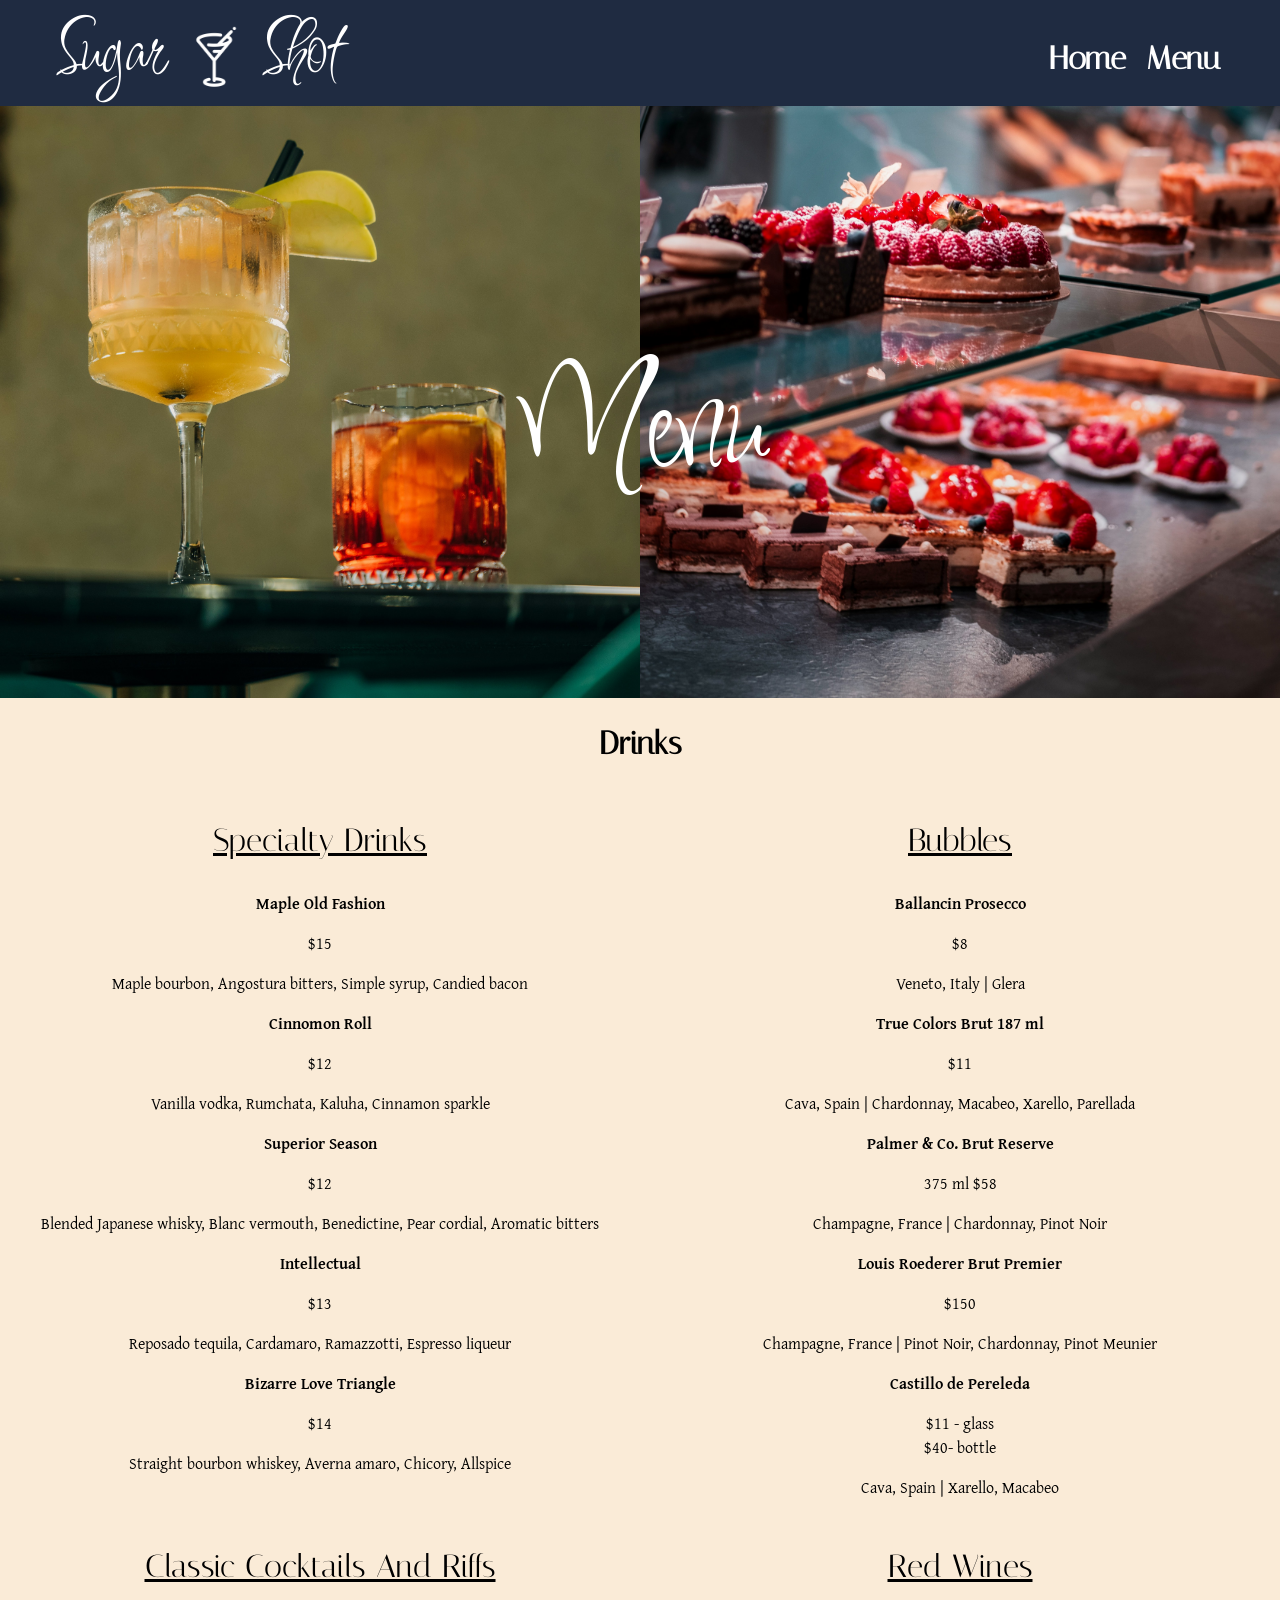
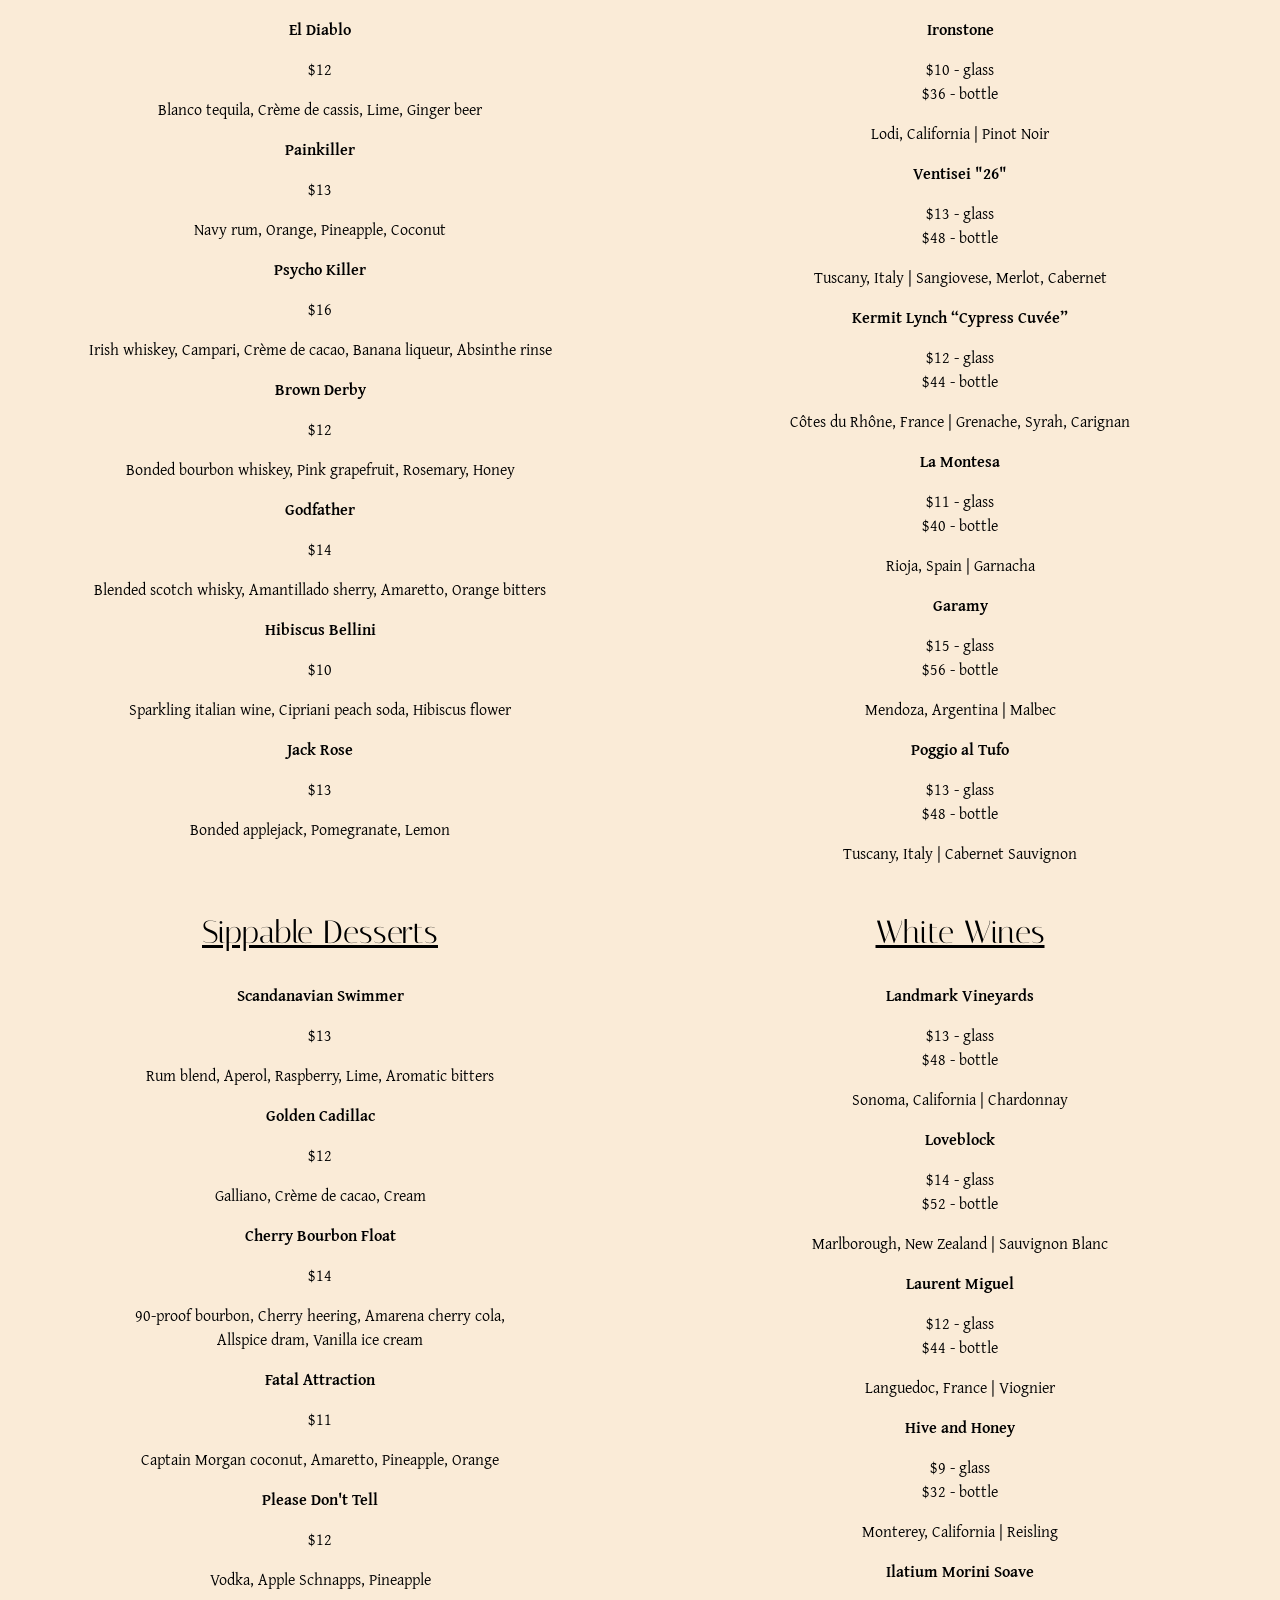
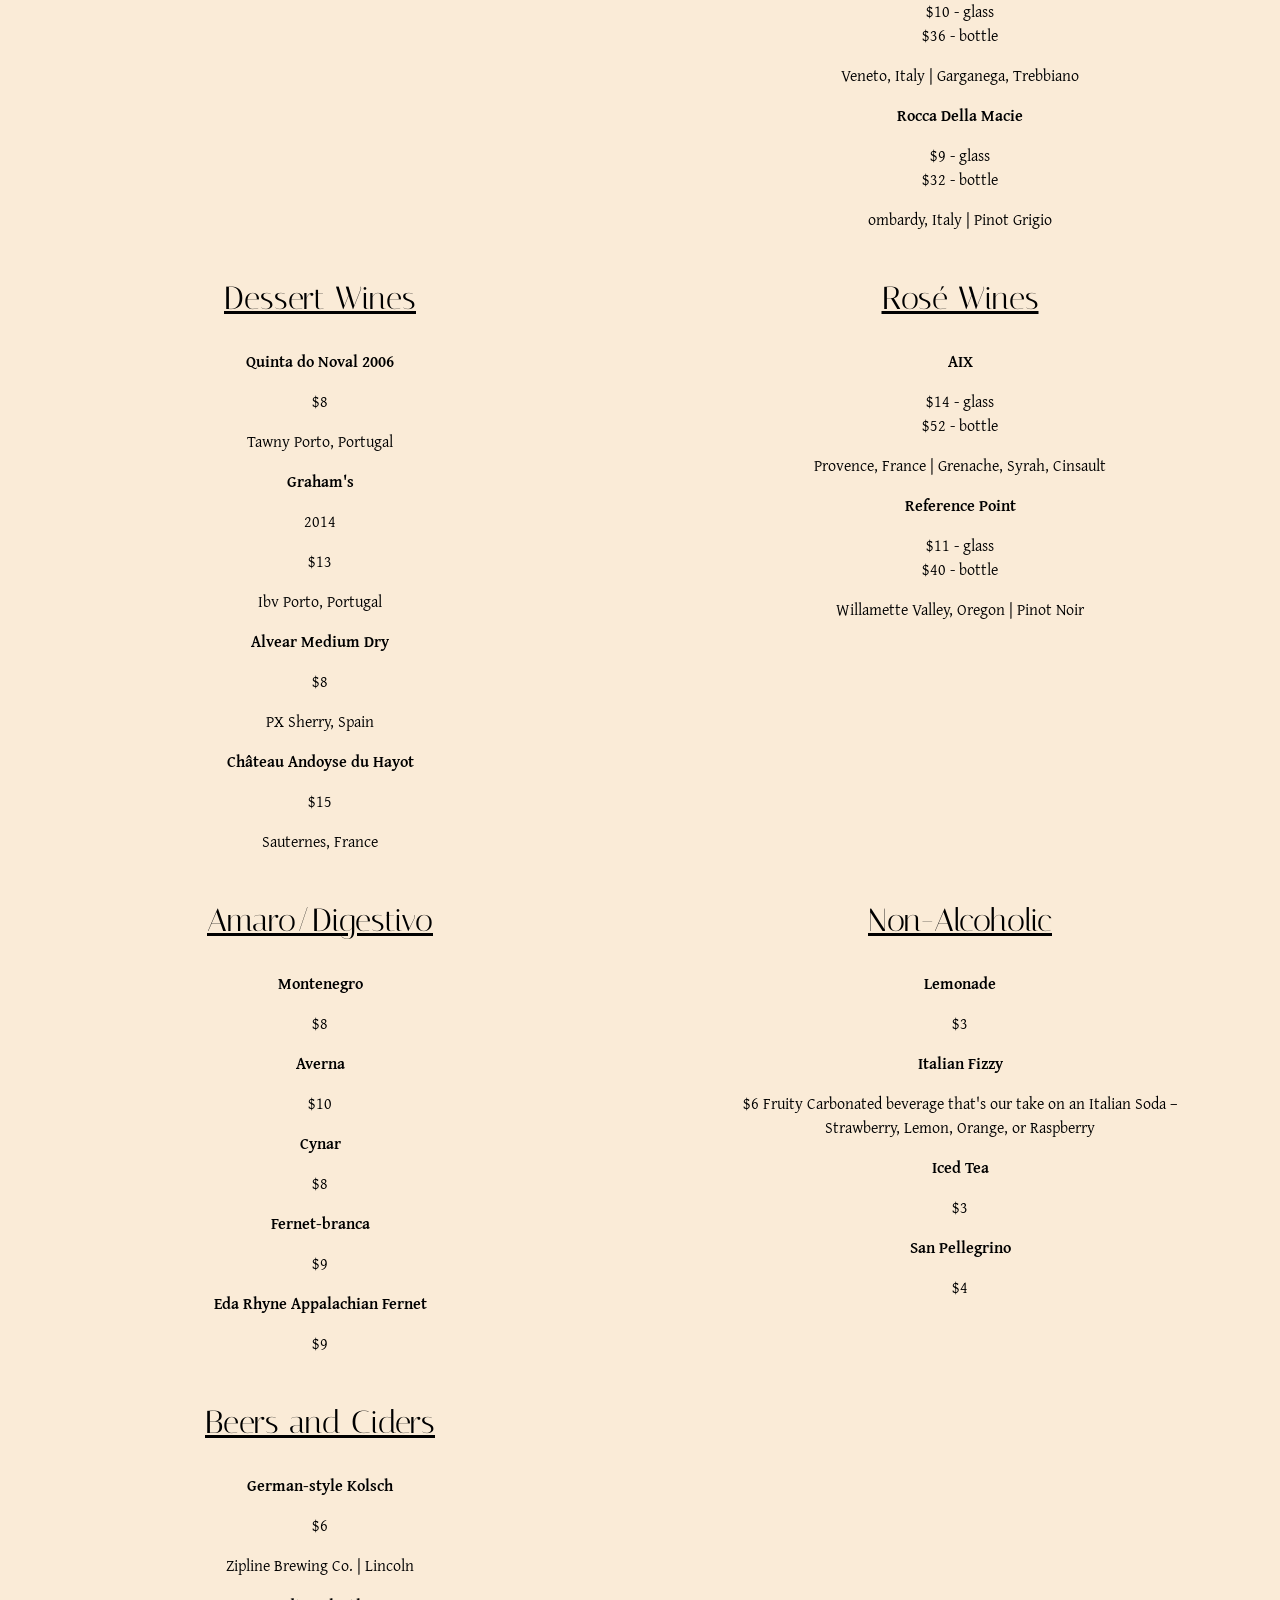
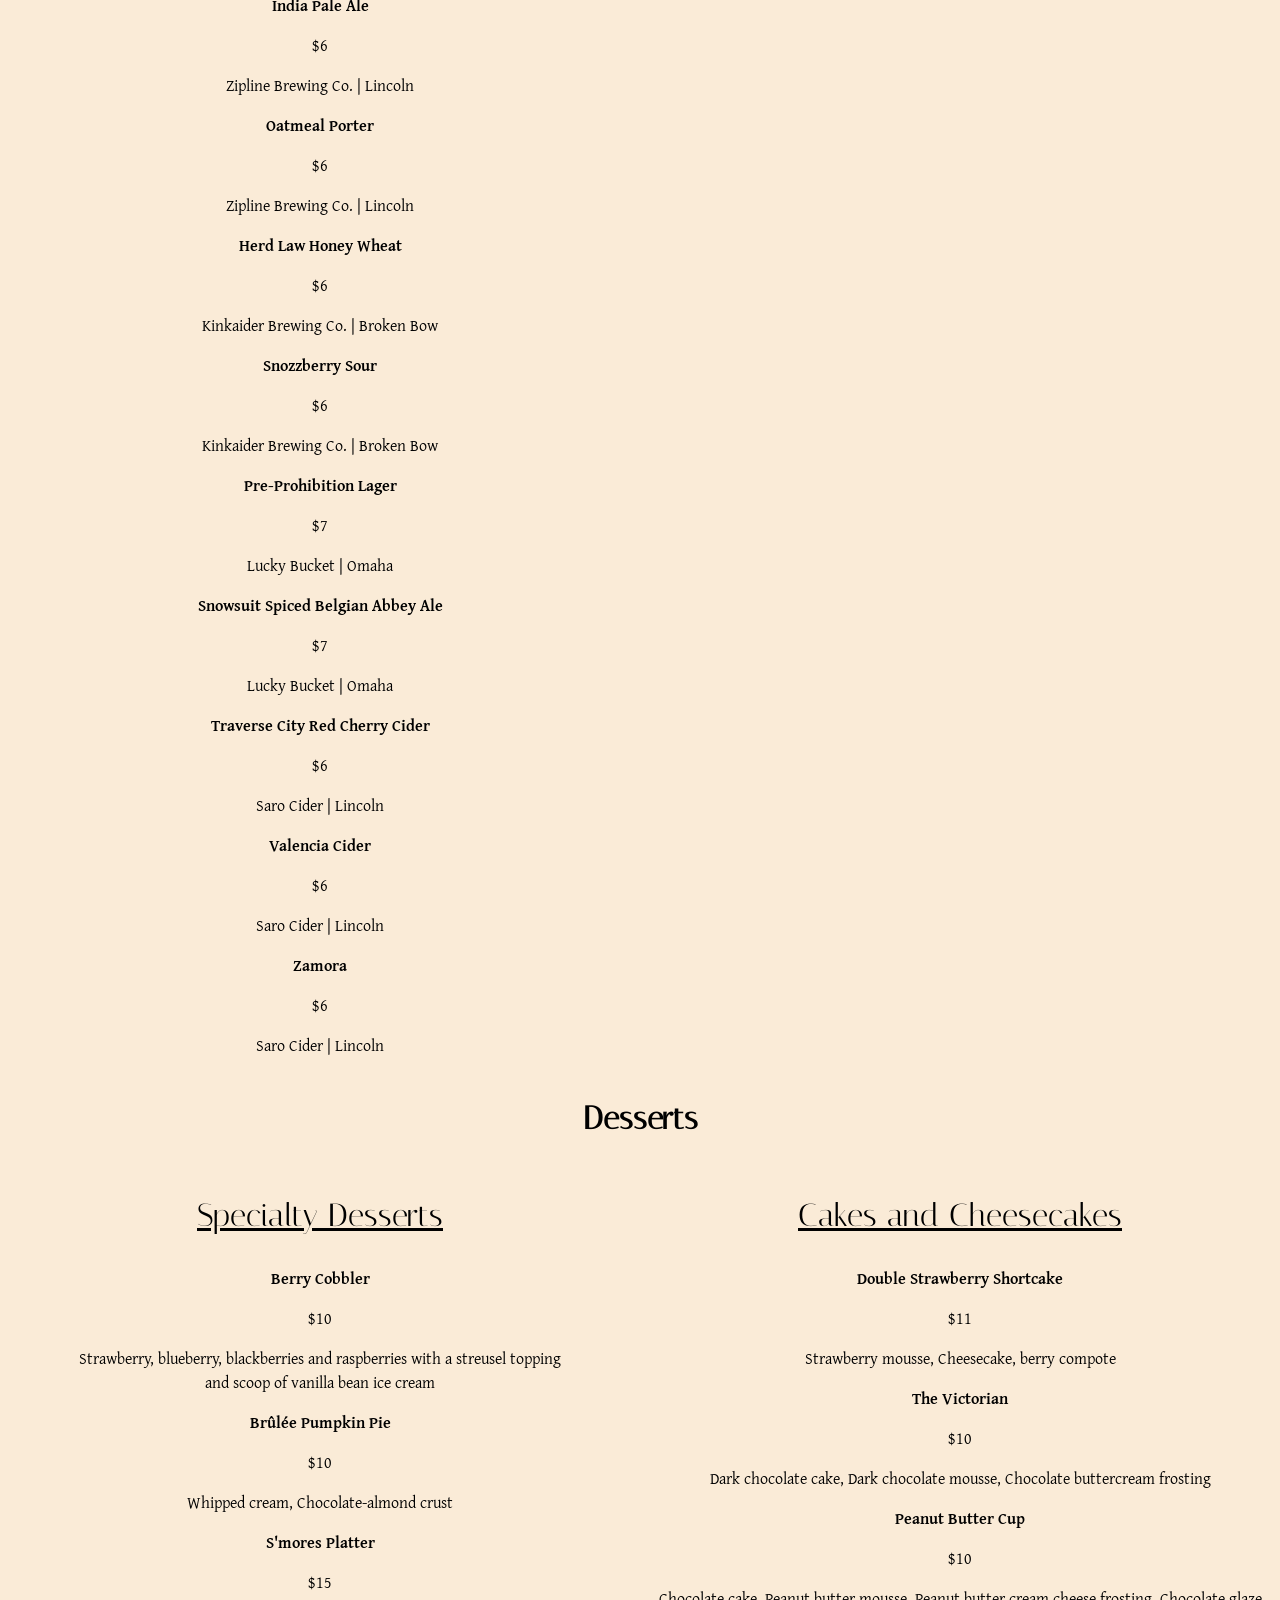
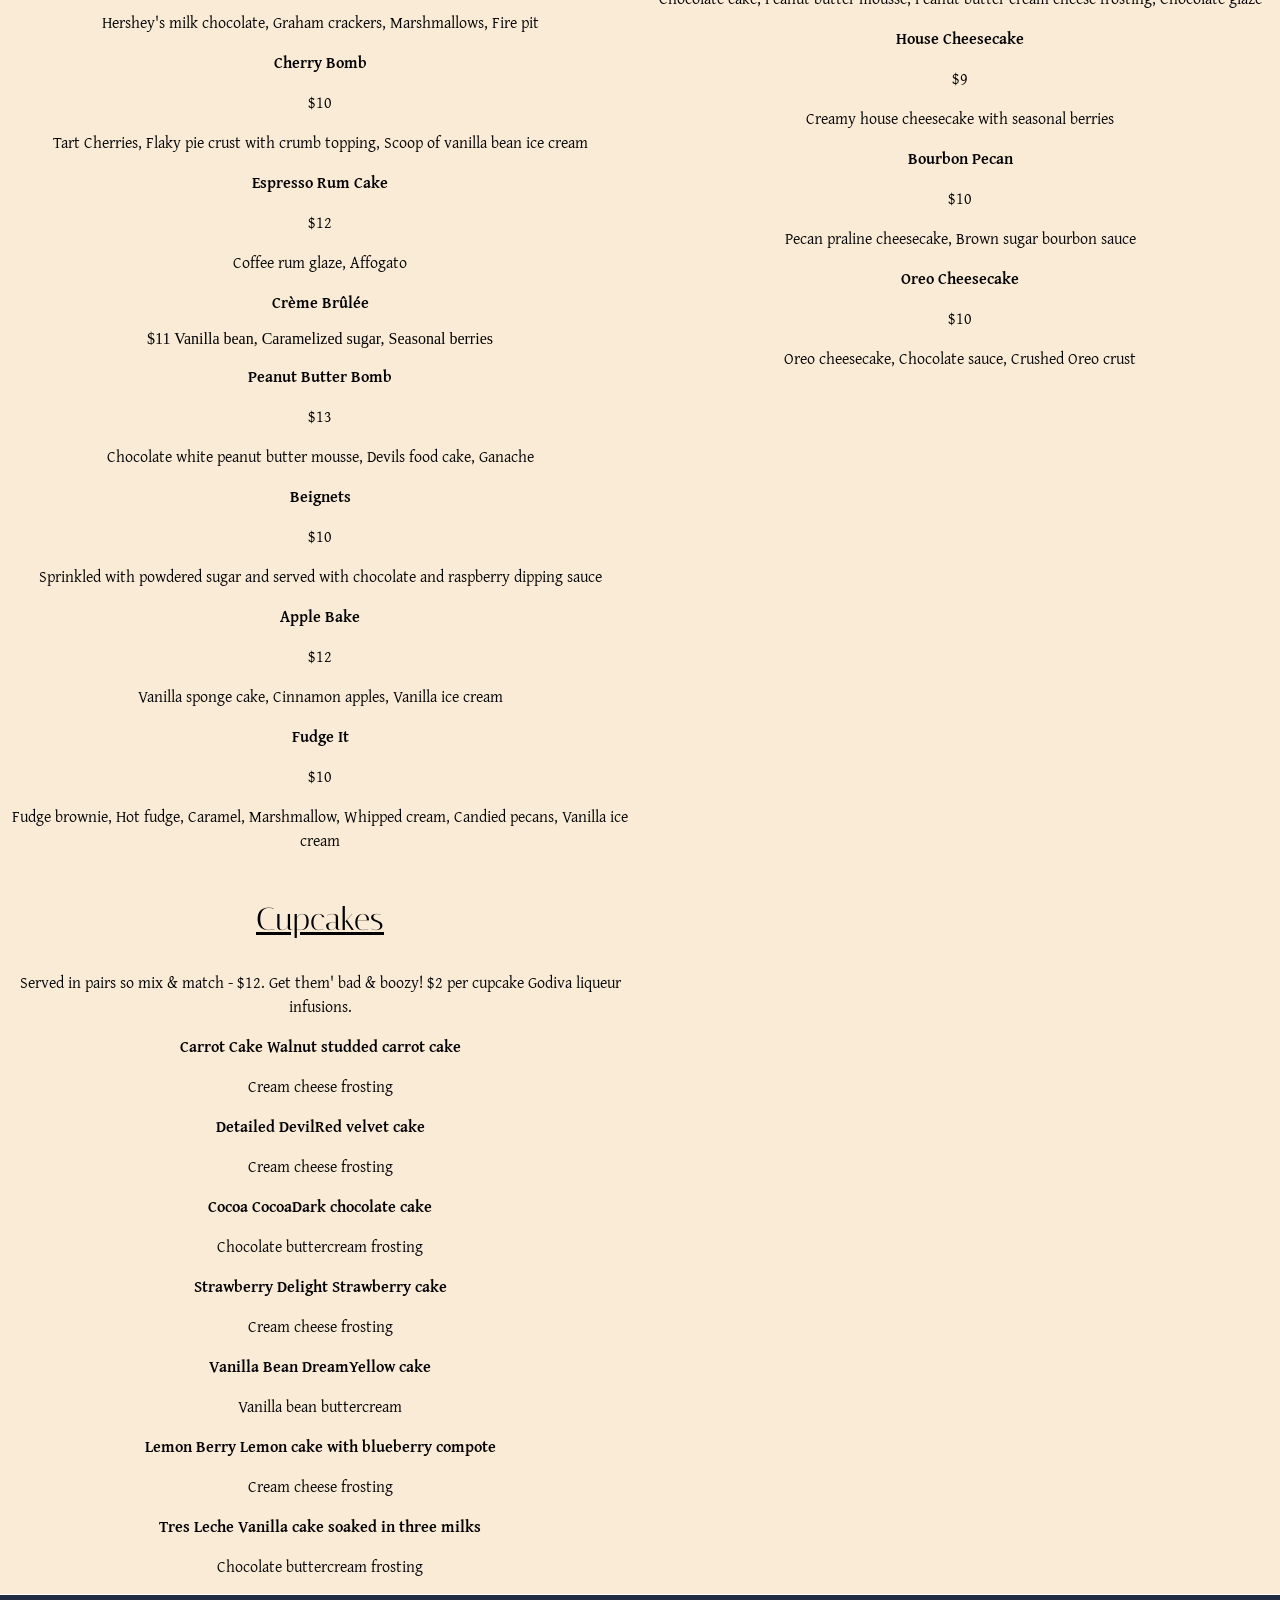
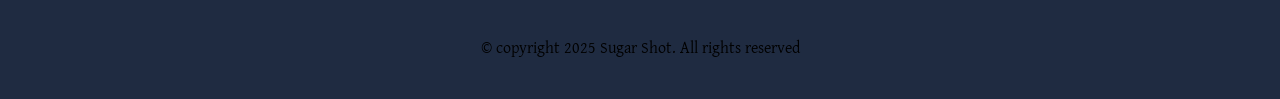
<file: menu.html>
<!DOCTYPE html>
<html lang="en">
    <head> 
        <meta charset="UTF-8">
        <title>Menu</title>
        <link rel="stylesheet" type="text/css" href="styles2.css">
        <link rel="preconnect" href="https://fonts.gstatic.com" crossorigin>
<link href="https://fonts.googleapis.com/css2?family=Inspiration&family=Oswald:wght@200..700&display=swap" rel="stylesheet">
<link rel="preconnect" href="https://fonts.googleapis.com">
<link rel="preconnect" href="https://fonts.gstatic.com" crossorigin>
<link href="https://fonts.googleapis.com/css2?family=Gentium+Plus:ital,wght@0,400;0,700;1,400;1,700&family=Inspiration&family=Oswald:wght@200..700&display=swap" rel="stylesheet">
<link rel="preconnect" href="https://fonts.googleapis.com">
<link rel="preconnect" href="https://fonts.gstatic.com" crossorigin>
<link href="https://fonts.googleapis.com/css2?family=Gentium+Plus:ital,wght@0,400;0,700;1,400;1,700&family=Inspiration&family=Italiana&family=Oswald:wght@200..700&display=swap" rel="stylesheet">
    </head>
    <body> 
        <header>
            <nav>
             <ul>
                <li><a href="index2.html">Home</a></li>
                <li><a href="menu.html">Menu</a></li>
             </ul>
            </nav>
              
          <h1>Sugar<img src="round-icons-qgRFUMiYqS8-unsplash.png" alt="sugar shot martini glass logo white">Shot</h1>
        </header>
        <div class="hero-image2">
          <img src="francesco-liotti-HDdIif4xdBg-unsplash.jpg" alt="2 classic sugar shot cocktails on a bar counter, one is a tall yellow drink and the other is red/brown drink in a wiskey glass, both with a lemon garnish">
          <img src="ulysse-pointcheval-1WmlAiYgnoI-unsplash.jpg" alt="sugar shot chocolate cakes and desserts with berries decorating the top on display">
         </div>
        <main>
             <h1>Menu</h1>
            <div class="container2">
            <h2>Drinks</h2>
            <div class="drinks">
                <div class="specialty">
                <h3>Specialty Drinks</h3>
                    <p><b>Maple Old Fashion</b></p><p>$15</p><p> Maple bourbon, Angostura bitters, Simple syrup, Candied bacon</p>
                    <p><b>Cinnomon Roll</b></p><p>$12</p><p>Vanilla vodka, Rumchata, Kaluha, Cinnamon sparkle </p>
                    <p><b>Superior Season</b></p><p>$12</p><p>Blended Japanese whisky, Blanc vermouth, Benedictine, Pear cordial, Aromatic bitters </p>
                    <p><b>Intellectual</b></p><p>$13</p><p>Reposado tequila, Cardamaro, Ramazzotti, Espresso liqueur</p>
                    <p><b>Bizarre Love Triangle</b></p><p>$14</p><p>Straight bourbon whiskey, Averna amaro, Chicory, Allspice</p>
                </div>
              <div class="bubbles">
                <h3>Bubbles</h3>

                <p><b>Ballancin Prosecco </b></p><p>$8</p><p>Veneto, Italy | Glera</p> 
                <p><b>True Colors Brut 187 ml </b></p><p>$11</p><p>Cava, Spain | Chardonnay, Macabeo, Xarello, Parellada</p>
                <p><b>Palmer & Co. Brut Reserve</b></p><p> 375 ml $58 </p><p>Champagne, France | Chardonnay, Pinot Noir</p>
               <p><b> Louis Roederer Brut Premier</b></p><p> $150</p><p>Champagne, France | Pinot Noir, Chardonnay, Pinot Meunier</p>
                <p><b>Castillo de Pereleda</b></p><p>$11 - glass<br> $40- bottle</p><p> Cava, Spain | Xarello, Macabeo</p>

                </div>
                </div>
                <div class="container3">
                <div class="drinks2">
                <div class ="cocktails">
                <h3>Classic Cocktails And Riffs</h3>

                <p><b>El Diablo </b></p><p>$12</p> <p>Blanco tequila, Crème de cassis, Lime, Ginger beer</p>
                <p><b> Painkiller</b></p><p> $13</p><p> Navy rum, Orange, Pineapple, Coconut</p>
                <p><b>Psycho Killer</b></p><p>$16</p><p> Irish whiskey, Campari, Crème de cacao, Banana liqueur, Absinthe rinse</p>
                <p><b>Brown Derby</b></p><p>$12</p><p> Bonded bourbon whiskey, Pink grapefruit, Rosemary, Honey</p>
                <p><b>Godfather</b></p><p>$14</p><p> Blended scotch whisky, Amantillado sherry, Amaretto, Orange bitters</p>
                <p><b>Hibiscus Bellini</b></p><p>$10</p><p> Sparkling italian wine, Cipriani peach soda, Hibiscus flower</p>
                <p><b>Jack Rose</b></p> <p>$13 </p><p>Bonded applejack, Pomegranate, Lemon</p>
    
                </div>
                <div class="Redwines">
                <h3>Red Wines</h3>
     
                 <p><b>Ironstone</b></p> <p>$10 - glass<br> $36 - bottle </p><p>Lodi, California | Pinot Noir</p>
                 <p><b>Ventisei "26"</b></p><p>$13 - glass<br> $48 - bottle </p><p>Tuscany, Italy | Sangiovese, Merlot, Cabernet</p>
                 <p><b>Kermit Lynch “Cypress Cuvée”</b></p><p>$12 - glass <br>$44 - bottle</p><p> Côtes du Rhône, France | Grenache, Syrah, Carignan</p>
                 <p><b> La Montesa</b></p><p>$11 - glass<br> $40 - bottle</p><p> Rioja, Spain | Garnacha</p>
                 <p><b> Garamy</b></p><p>$15 - glass<br> $56 - bottle</p><p> Mendoza, Argentina | Malbec</p>
                 <p><b>Poggio al Tufo</b></p><p>$13 - glass<br> $48 - bottle</p><p>Tuscany, Italy | Cabernet Sauvignon</p>

                </div>
                </div>
                </div>
                <div class="container4">
                <div class="drinks3">
                <div class="sippabledessert">
                <h3>Sippable Desserts</h3>
 
                <p><b>Scandanavian Swimmer</b></p><p>$13</p><p> Rum blend, Aperol, Raspberry, Lime, Aromatic bitters</p>
                <p><b>Golden Cadillac</b></p><p>$12</p><p>Galliano, Crème de cacao, Cream</p>
                <p><b>Cherry Bourbon Float</b></p><p>$14</p><p>90-proof bourbon, Cherry heering, Amarena cherry cola,<br> Allspice dram, Vanilla ice cream</p>
                <p><b>Fatal Attraction</b></p><p>$11</p><p>Captain Morgan coconut, Amaretto, Pineapple, Orange</p>
                <p><b>Please Don't Tell</b></p><p>$12</p><p> Vodka, Apple Schnapps, Pineapple</p>

                </div>
                <div class="whitewine">
                <h3>White Wines</h3>

                 <p><b>Landmark Vineyards</b></p><p>$13 - glass<br> $48 - bottle</p><p>Sonoma, California | Chardonnay</p>
                 <p><b>Loveblock</b></p><p>$14 - glass<br> $52 - bottle</p><p>Marlborough, New Zealand | Sauvignon Blanc</p>
                 <p><b>Laurent Miguel</b></p><p>$12 - glass <br>$44 - bottle</p><p>Languedoc, France | Viognier</p>
                 <p><b>Hive and Honey </b></p><p>$9 - glass <br>$32 - bottle</p><p>Monterey, California | Reisling</p>
                 <p><b>Ilatium Morini Soave</b></p><p>$10 - glass<br> $36 - bottle</p><p>Veneto, Italy | Garganega, Trebbiano</p>
                 <p><b>Rocca Della Macie</b></p><p>$9 - glass<br> $32 - bottle</p><p>ombardy, Italy | Pinot Grigio</p>

                </div>
                </div>
                </div>
                <div class="container5">
                <div class="drinks4">
                    <div class="Dessertwine">
                    <h3>Dessert Wines</h3>
        
                   <p><b>Quinta do Noval 2006</b></p><p>$8</p><p>Tawny Porto, Portugal</p>
                   <p><b>Graham's </b></p><p>2014</p> <p>$13</p><p>Ibv Porto, Portugal</p>
                   <p><b>Alvear Medium Dry</b></p><p> $8</p><p>PX Sherry, Spain</p>
                   <p><b>Château Andoyse du Hayot</b></p><p>$15</p><p>Sauternes, France</p>
         
                    </div>
                    <div class="rose">
                    <h3>Rosé Wines</h3>
           
                    <p><b>AIX</b></p><p>$14 - glass<br> $52 - bottle</p><p>Provence, France | Grenache, Syrah, Cinsault</p>  
                    <p><b>Reference Point</b></p><p>$11 - glass <br>$40 - bottle</p><p>Willamette Valley, Oregon | Pinot Noir</p>
            
                    </div>
                    </div>
                    </div>
                <div class="container6">
                <div class="drinks5">
                <div class="AmaroDigestivo">
                <h3>Amaro/Digestivo</h3>

                    <p><b>Montenegro</b></p><p>$8</p>
                    <p><b>Averna</b></p><p> $10</p>
                    <p><b>Cynar</b></p><p>$8</p>
                    <p><b>Fernet-branca</b></p><p>$9<p>
                    <p><b>Eda Rhyne Appalachian Fernet</b></p><p>$9</p>
      
                </div>
                <div class="Nonalcoholic">
                <h3>Non-Alcoholic</h3>
      
                  <p><b>Lemonade</b></p><p>$3</p>
                  <p><b>Italian Fizzy</b></p><p>$6 Fruity Carbonated beverage that's our take on an Italian Soda –<br> Strawberry, Lemon, Orange, or Raspberry</p>
                  <p><b>Iced Tea</b></p><p>$3</p>
                  <p><b>San Pellegrino</b></p><p>$4</p>

                   </div>
                   </div> 
                   </div>
        <div class="container7">
            <div class="drinks6">
              <div class="beers">
                <h3>Beers and Ciders</h3>
   
                   <p><b>German-style Kolsch</b></p><p> $6 </p> <p>Zipline Brewing Co. | Lincoln</p>
                   <p><b>India Pale Ale</b></p><p> $6</p> <p>Zipline Brewing Co. | Lincoln</p> 
                   <p><b>Oatmeal Porter</b></p><p> $6</p><p> Zipline Brewing Co. | Lincoln </p>
                   <p><b>Herd Law Honey Wheat</b></p> <p>$6 </p><p>Kinkaider Brewing Co. | Broken Bow</p>
                   <p><b>Snozzberry Sour</b></p><p> $6</p><p> Kinkaider Brewing Co. | Broken Bow</p>
                   <P><b>Pre-Prohibition Lager</b></P> <p>$7</p><p> Lucky Bucket | Omaha</p>
                   <p><b>Snowsuit Spiced Belgian Abbey Ale</b></p> <p>$7</p><p>Lucky Bucket | Omaha</p>
                   <p><b>Traverse City Red Cherry Cider</b></p> <p>$6</p><p> Saro Cider | Lincoln</p> 
                   <p><b>Valencia Cider </b></p> <p>$6</p><p> Saro Cider | Lincoln </p>
                   <p><b>Zamora</b></p><p>$6</p><p>Saro Cider | Lincoln</p>
    
                </div>
            </div>
            </div>
            </div>
            <div class="container8">
                <h2>Desserts</h2>
            <div class="desserts">
                 <div class="specialtydesserts">
                <h3>Specialty Desserts</h3>
        
                   <p><b> Berry Cobbler</b></p> <p>$10</p><p>Strawberry, blueberry, blackberries and raspberries with a streusel topping <br>and scoop of vanilla bean ice cream</p>
                   <p><b>Brûlée Pumpkin Pie</b></p><p>$10 </p><p>Whipped cream, Chocolate-almond crust</p>
                   <p><b>S'mores Platter</b></p><p>$15</p><p>Hershey's milk chocolate, Graham crackers, Marshmallows, Fire pit</p>
                   <p><b>Cherry Bomb</b></p><p>$10</p><p> Tart Cherries, Flaky pie crust with crumb topping, Scoop of vanilla bean ice cream</p>
                   <p><b> Espresso Rum Cake</b></p><p>$12</p><p>Coffee rum glaze, Affogato</p>
                   <p><b>Crème Brûlée </b></p>$11 Vanilla bean, Caramelized sugar, Seasonal berries
                   <p><b>Peanut Butter Bomb</b></p><p>$13</p><p> Chocolate white peanut butter mousse, Devils food cake, Ganache</p>
                   <p><b>Beignets</b></p><p>$10</p><p>Sprinkled with powdered sugar and served with chocolate and raspberry dipping sauce</p>
                   <p><b>Apple Bake</b></p><p>$12</p><p>Vanilla sponge cake, Cinnamon apples, Vanilla ice cream</p>
                   <p><b>Fudge It</b></p><p>$10</p><p> Fudge brownie, Hot fudge, Caramel, Marshmallow, Whipped cream, Candied pecans, Vanilla ice cream</p>
             
                 </div>
                <div class="Cakes">
                    <h3>Cakes and Cheesecakes</h3>
                   
                      <p><b> Double Strawberry Shortcake</b></p><p>$11</p><p>Strawberry mousse, Cheesecake, berry compote</p>
                      <p><b>The Victorian </b></p><p>$10</p><p>Dark chocolate cake, Dark chocolate mousse, Chocolate buttercream frosting</p>
                      <p><b>Peanut Butter Cup</b></p><p>$10</p><p> Chocolate cake, Peanut butter mousse, Peanut butter cream cheese frosting, Chocolate glaze</p>
                      <p><b>House Cheesecake </b></p><p>$9</p><p>Creamy house cheesecake with seasonal berries</p>
                      <p><b>Bourbon Pecan </b></p><p>$10</p><p>Pecan praline cheesecake, Brown sugar bourbon sauce</p>
                      <p><b>Oreo Cheesecake </b></p><p>$10</p><p> Oreo cheesecake, Chocolate sauce, Crushed Oreo crust</p>
                
                    </div>
                    </div>
                    </div>
                <div class="container9">
                <div class="desserts2">
                <div class="Cupcakes">
                <h3>Cupcakes</h3>
                <p>Served in pairs so mix & match - $12. Get them' bad & boozy! $2 per cupcake Godiva liqueur infusions.</p>
             
                  <p><b> Carrot Cake Walnut studded carrot cake</b></p><p>Cream cheese frosting</p>
                  <p><b>Detailed DevilRed velvet cake</b></p><p>Cream cheese frosting</p>
                  <p><b>Cocoa CocoaDark chocolate cake</b></p><p>Chocolate buttercream frosting</p>
                  <p><b>Strawberry Delight Strawberry cake</b></p><p>Cream cheese frosting</p>
                  <p><b>Vanilla Bean DreamYellow cake</b></p><p>Vanilla bean buttercream</p>
                  <p><b>Lemon Berry Lemon cake with blueberry compote</b></p><p>Cream cheese frosting</p>
                  <p><b>Tres Leche Vanilla cake soaked in three milks</b></p><p>Chocolate buttercream frosting</p>
            
                </div>
                </div>
                </div>
        </main>
         <footer> 
            <p>&copy; copyright 2025 Sugar Shot. All rights reserved</p>
        </footer>
    </body>
        </html>
</file>
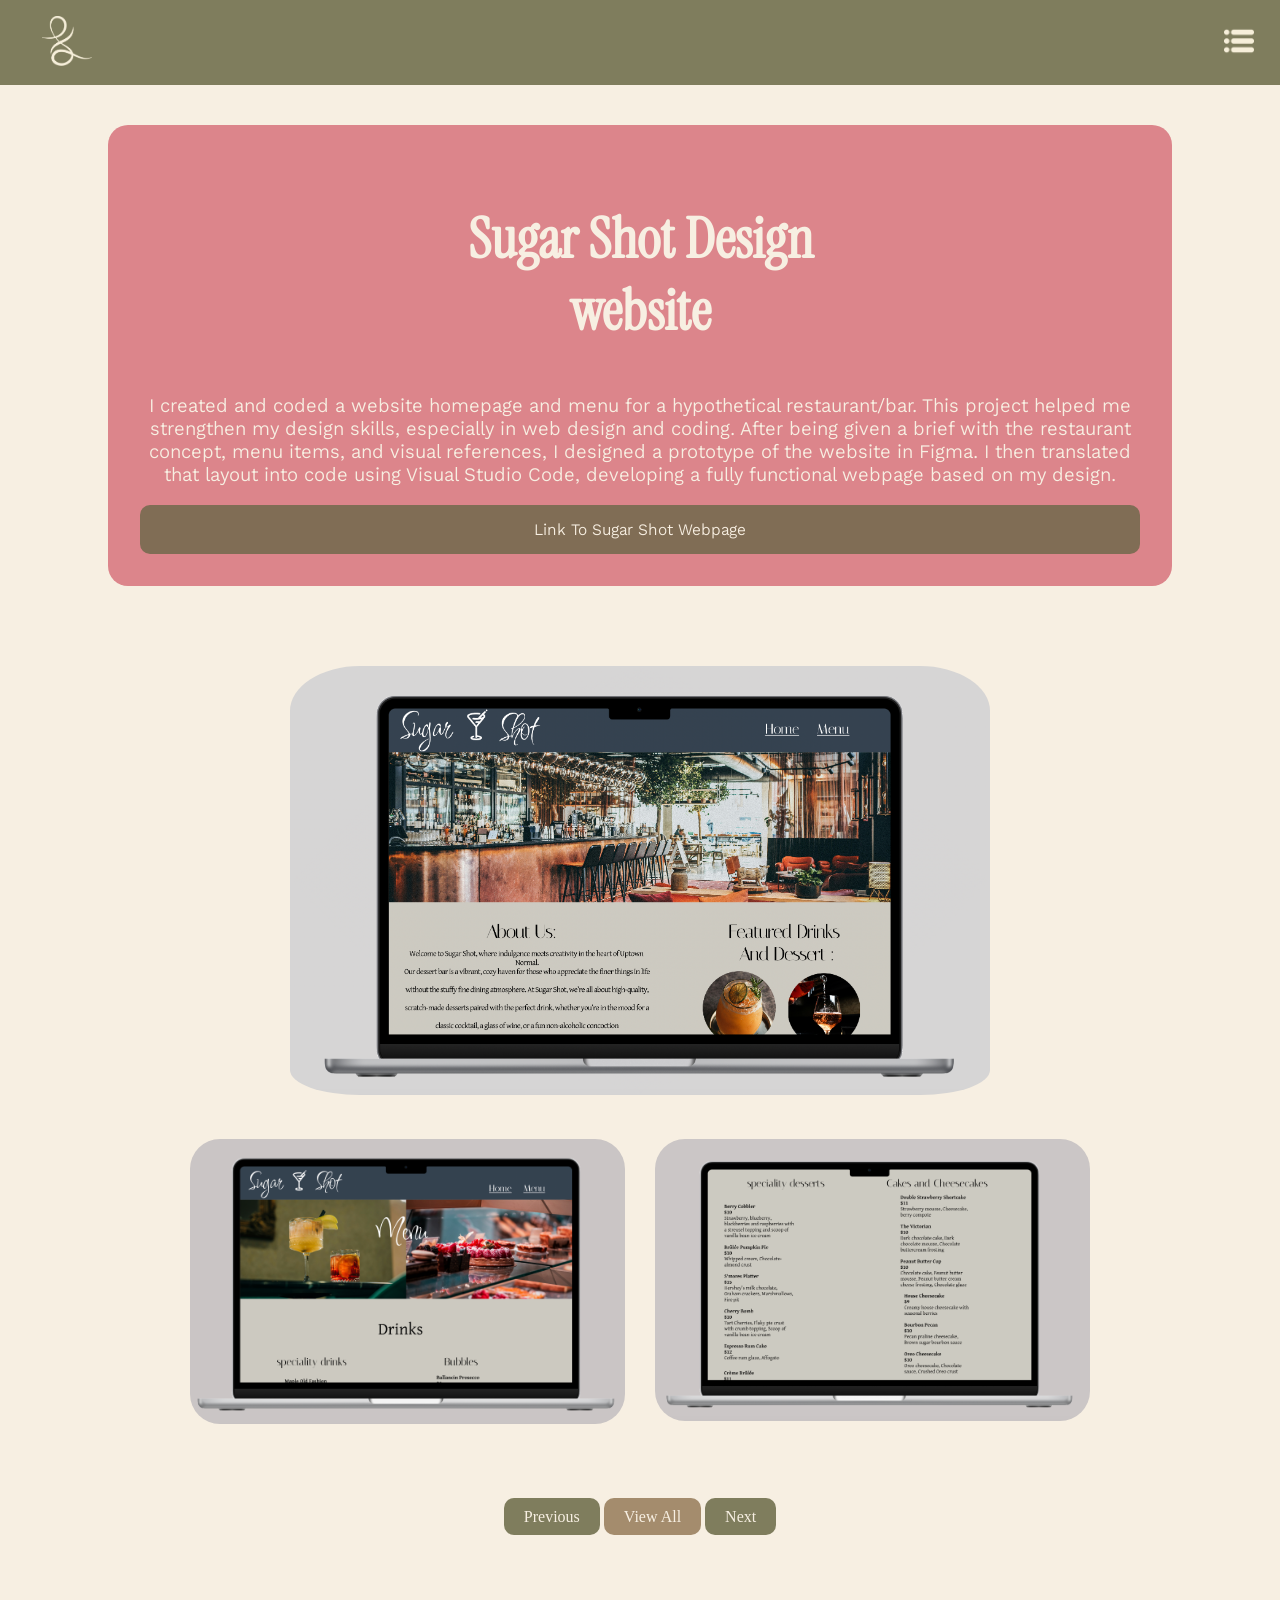
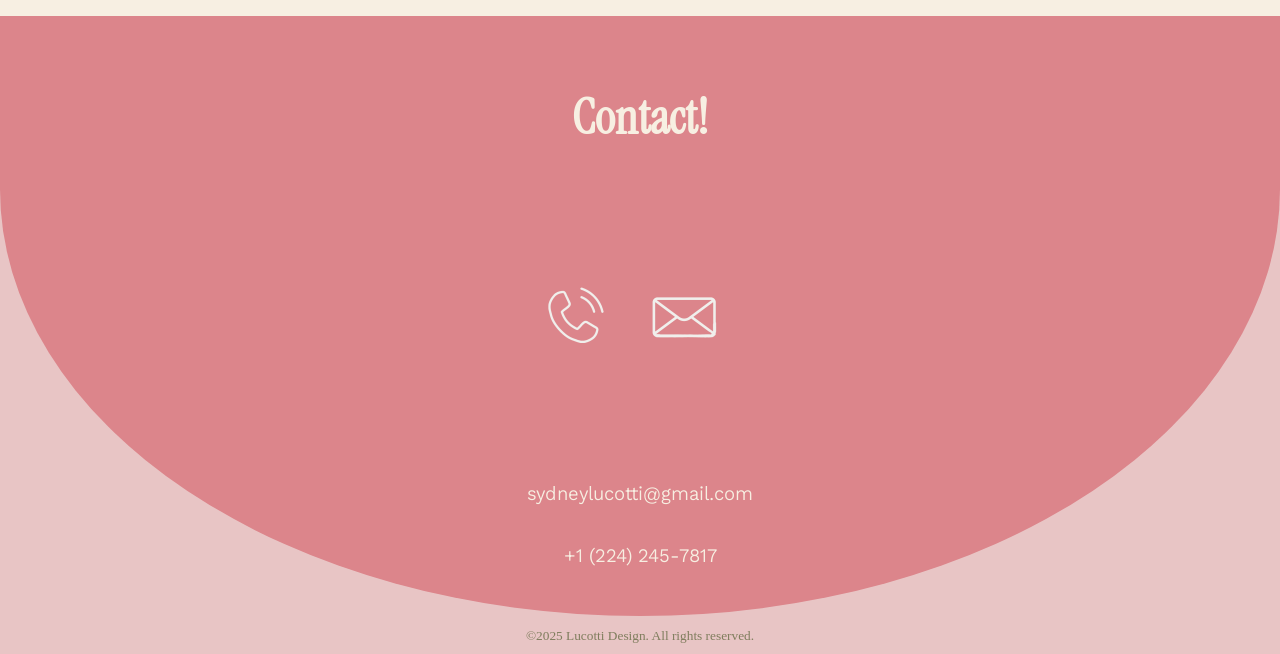
<file: page4.html>
<!DOCTYPE html>
<html lang="en">
<head>
<meta charset="UTF-8">
<meta name="viewport" content="width=device-width, initial-scale=1.0">
<link rel="preconnect" href="https://fonts.googleapis.com">
<link rel="preconnect" href="https://fonts.gstatic.com" crossorigin>
<link href="https://fonts.googleapis.com/css2?family=Instrument+Serif&family=Kaisei+Opti&display=swap" rel="stylesheet">
<link rel="preconnect" href="https://fonts.googleapis.com">
<link rel="preconnect" href="https://fonts.gstatic.com" crossorigin>
<link href="https://fonts.googleapis.com/css2?family=Instrument+Serif&family=Kaisei+Opti&family=Kantumruy+Pro:ital,wght@0,100..700;1,100..700&display=swap" rel="stylesheet">
<title>Lucotti Design</title> 
<link rel="stylesheet" href="style.css">
</head>
<body>  
<header>
<div class="logo"> <img src="logocopy.png" alt="small off white SL logo in top left corner"></div>
<nav>
<div class="dropdown">
  <button onclick="myFunction()" class="dropbtn"><img src="dropdownicon.png" alt=""></button>
  <div id="myDropdown" class="dropdowncontent">
     <a href="index.html#about">About</a>
    <a href="index.html#protfolio"> Portfolio</a>
    <a href="index.html#contact">Contact</a>
    <a href="Lucotti_Resume.pdf" target="_blank">Resume</a>
  </div>
</nav>
</header>
<div class="textblock">
<h2>Sugar Shot Design <br>website</h2>
<p> I created and coded a website homepage and menu for a hypothetical restaurant/bar. This project helped me strengthen my design skills, 
especially in web design and coding. After being given a brief with the restaurant concept, menu items, and visual references, 
I designed a prototype of the website in Figma. I then translated that layout into code using Visual Studio Code, developing a fully functional webpage based on my design.</p>
<a class="buttongroup" href="index2.html" target="_blank"> Link To Sugar Shot Webpage</a>
</div>
<div class="hero1">  
<img src="sugarshot.png" alt="sugar shot website homepage design featuring a dark theme against a beige background with images showing the inside of the restaurant">
</div>
<div class="gallery1">
<div class="picture"><img src="sugarshotmenu.png" alt=" top of sugar shot website menu page. images of 2 cocktails sit on a bar along side a image of assorted berry desserts. the top of the drink section of menu is slightly shown "></div>
<div class="picture"><img src="sugarshotmenu1.png" alt="dessert portion of the sugar shot menu section, 2 collums are are showen with options of specilty desserts along with cakes/chessecakes."></div>
</div>
<div class="buttonrow">
    <div class="buttonrow">
  <a class ="navbtn" href="page3.html">Previous</a>
<a class="viewbtn" href="index.html#protfolio">View All</a>
<a class ="navbtn" href="page5.html">Next</a>
</div>
</div>
<footer>
<div class="contact" id="contact">
<h2>Contact!</h2>
<div class="icons"><img src="phoneandemail.png" alt=" off white email and phone icon"></div>
<p>sydneylucotti@gmail.com</p>
<p>+1 (224) 245-7817</p>
</div>
<div class="copyright"><small>©2025 Lucotti Design. All rights reserved.</small></div>
</footer>
<script>
function myFunction() {
  document.getElementById("myDropdown").classList.toggle("show");
}
window.onclick = function(event) {
  if (!event.target.matches('.dropbtn')) {
    var dropdowns = document.getElementsByClassName("dropdown-content");
    var i;
    for (i = 0; i < dropdowns.length; i++) {
      var openDropdown = dropdowns[i];
      if (openDropdown.classList.contains('show')) {
        openDropdown.classList.remove('show');
      }
    }
  }
}
</script>
</body>
</html>
</file>
<file: styles2.css>
body {
background-color: antiquewhite;
margin: 0;
color: black;
}
header{
   display: flex;
   flex-direction:row-reverse;
  justify-content: space-between;  
  align-items: center;            
  background-color: rgb(31, 43, 65);
  padding: 0 60px;
  height: 10px;
  height: auto;
  color: black;
  
}
header h1{
   margin:0;
    padding: 0px;  
    text-align:center; 
    color:white
}
header nav{
    align-self:auto;
    margin-top: 10px;
    font-size: 2em;
    color:white;
    font-family:"Italiana", sans-serif; ;
  
   
}
header nav ul{
    display: flex;
    justify-content:space-between;
    list-style-type:none;
    padding:0;
    margin:0px;
    color: black;
}
nav a {
  color: white;
  text-decoration: none;
  margin-left: 20px;
  font-weight: bold;
}

nav a:hover {
  text-decoration: underline;
color: rgb(99, 136, 104);
}
header h1 img{
  vertical-align: middle;
  height: 40px;  
  height: 100px;
  width: 100px;
  color: black;
}
.hero-image{
  height: auto;
 width:auto;

}
main h1{
 color: white;
 position: absolute;
 top: 40%;
 left:50%; 
 transform: translate(-50%, -70%);
 font-size:10em;
}

h1 {
  font-family: "Inspiration", cursive;
  font-weight: 400;
  font-style: normal;
  text-align: center;
  font-size: 5em;
   color: white;
}
 p{
  font-family: "Gentium Plus", serif;
  font-weight: 400;
  font-style: normal;
  align-self: center;
  text-align: center;
  color: black;
}
h2{ 
    font-family: "Italiana", sans-serif;
  font-style: normal; 
  text-align: center;
  font-size: 2em;
  color: black;
}
menu h2{
    font-size: 4em;
    color: white;
}
h3{
     font-family: "Italiana", sans-serif;
  font-weight: 400;
  font-style: normal; 
  text-align: center;
  font-size: 2em;
  text-decoration: underline;
  color: black;
}

  
.home{
    display: grid;
    grid-template-columns: repeat(12, 1fr);
    grid-gap: 10px;
    padding: 60px;
}
.aboutus{
    grid-column: 1/span 8;
    padding: 0 5% 2em 0;
}
#fetureddd {
    grid-column: 9/span 4;  
    padding: 0 5% 2em 0;
}
.fetured {
    display: grid;
    grid-template-columns: repeat(2, 2fr);
    grid-gap: 10px
}

.fetured img{
  border-radius: 50%;
  max-height: 170px;
  max-width: 170px;
  width: 200px;
  height: 200px;

}
.button{
   text-align: center;
   align-self: center; 
   display: flex;
   justify-content: center;
}
button{
    background-color: rgb(31, 43, 65);
    color: white;
    padding: 25px;
    font-family: "Italiana", sans-serif;
    margin:  80px auto; 
    font-size: 1.5em;
    display: block;
    align-items: center;
   justify-content: center;
}
button:hover{
    text-decoration: underline;
    color: rgb(99, 136, 104);
}
 .contactandbook{
    display: grid;
    grid-template-columns: repeat(12, 1fr);
    grid-gap: 10px;
}
.contact{
    grid-column: 1/span 8;
}
.hours{
    grid-column: 9/span 4;  
    padding: 0 5% 2em 0;
}
.hero-image2{
    display:flex;
    flex-direction:row;
    max-width: 50%;
    max-height: 100%;
   object-fit: contain;
}

img {
    max-width: 100%;
}
.drinks, .drinks2, .drinks3, .drinks4, .drinks5, .drinks6, .desserts, .desserts2{
     display:grid;
    grid-template-columns: repeat(12, 1fr);
    text-align: center;
}
.specialty, .cocktails, .sippabledessert, .Dessertwine, .AmaroDigestivo,.specialtydesserts, .Cupcakes, .beers{
    grid-column: 1/span 6; 
    text-align: center;
}
 .Redwines, .whitewine,.rose,.Nonalcoholic, .bubbles, .Cakes{
    grid-column: 7/span 6; 
      text-align: center;
}

footer{
    text-align: center;
    border-top: solid thin ;
    background-color:rgb(31, 43, 65);
    padding: 1.5em;
    color:white;
  
}
</file>
<file: style.css>
body {
    margin: 0;
    background-color: #f7efe2;
    color:#f7efe2;
}
.instrument-serif-regular {
  font-family: "Instrument Serif", serif;
  font-weight: 400;
  font-style: normal;
}

.kantumruy-pro-uniquifier {
  font-family: "Kantumruy Pro", sans-serif;
  font-style: normal;
}
.logo img{
 height: 50px;
width: 50px;
padding-left: 2em;
}
h1, h2, h3 {
text-align: center;
font-family: "Instrument Serif", serif;
font-size: 3.5em;
color: #f7efe2;
}

p{
font-family: "Kantumruy Pro", sans-serif;
font-size: 1.2em;
text-align: center;
}
header {
    background-color: #7f7d5d;
    padding: 10px;
    display: flex;
    justify-content: space-between;
    align-items: center;
    margin-bottom: 0;
}
.dropbtn {
background-color: #7f7d5d;
  padding: 16px;
  border: none;
  cursor: pointer;
}
.dropbtn img {
    height: 30px;
    width: 30px;    
}

.dropdown {
  position: relative;
    display: inline-block;
}

.dropdowncontent {
  display: none;
  position: absolute;
  background-color:#806d55;
  z-index: 1;
  right: 0;
  padding: 20px;
    border-radius: 10px;
}

.dropdowncontent a {
  color:#f7efe2;
  text-decoration: none;
  font-family: instrument serif, serif;
  font-size: 1.5em;
}
.dropdowncontent a:hover {
  background-color:#dc858b;
    cursor: pointer;
    border-radius: 5px;
}
.show {
   display:block;
}
.hero {
background: #e8c5c5;
text-align: center;
padding-top: 40px;
}
.hero1 {
text-align: center;
padding-top: 40px;
}
.hero1 img{ 
align-items: center;
padding-bottom: 20px;   
border-radius: 10% 10%;
width: 700px;
}
.hero img {
width: 300px;
padding-bottom: 80px;
} 
.about {
background: #dc858b;
text-align: center;
padding: 15px;
border-radius: 900px 900px 0 0 / 100% 100% 0 0;
margin: 0px auto;
contain: layout;

}
.about h2 {
padding: 10px;
}
.about h3 {
font-size: 2.2em;
text-decoration: dotted underline;

}   
.aboutcontent {
display: grid;
max-width: 600px;
margin: auto;
grid-template-columns: repeat(2, 1fr);
}
.about p {
    text-align: left;
    padding: 10px;
}
.about img {
width: 250px;
grid-column: 1 / 2;
border-radius: 10% ;
padding: 10px;
transform: translateY(50px);
}
.button{
background-color:#806d55;
font-family: "kantumruy pro", sans-serif;
color: #f7efe2;
padding:15px;
grid-column: 1 / 2;
margin: 70px;
border-radius: 10px;
transform: translateY(-150px);
text-decoration: none;

}
.button:hover{
background-color:#e8c5c5;
cursor: pointer;
}
.portfolio h2{
padding: 20px;
color: #dc858b;
text-decoration: dotted underline;
font-size: 3em;
}
.portfoliosection {
text-align: center;
padding: 60px 20px;
}
.portfoliogrid {
display: grid;
grid-template-columns: repeat(2, 1fr);
gap: 30px;
padding: 20px;
max-width: 900px;
margin: auto;
}
.portfolioitem {
height: 320px;
border-radius: 20px;
}
.portfolionamegrid {
display: grid;
grid-template-columns: repeat(2, 1fr);
gap: 0px;
padding: 80px;
max-width: 900px;   
margin: auto;
}
.overlay {
font-size: 2em;
text-align: center;
font-family: "Instrument Serif", serif;
color:#e8c5c5;
padding-bottom: 20px;
text-align: center;
transform:translateY(-170px);
filter: drop-shadow(2px 4px 6px black);
filter: opacity(0%);
}
.portfolioitem:hover .overlay {
filter: opacity(100%);  
} 
.portfolioitem img {
width: 100%;
height: 100%;
object-fit: cover;
border-radius: 20px;
}
.portfolioitem:hover {
transform: scale(1.05);
transition: transform 0.3s;
cursor: pointer;

} 
.portfolioitem:hover img {
filter: brightness(50%);

}  
   
.textblock{
padding: 20px;  
background-color: #dc858b;
border-radius: 20px;
padding: 2em;
max-width: 1000px;
margin: 40px auto;
align-content: center;
}
.buttongroup{
background-color:#806d55;
font-family: "kantumruy pro", sans-serif;
color: #f7efe2;
padding:15px;
border-radius: 10px;
text-decoration: none;
align-content: center;
flex-direction: row;
display: flex;
justify-content: center;

}
.buttonrow{
color: #f7efe2;
padding: 10px 20px;
margin-top: 20px;
text-align: center;
}
.navbtn{
background-color: #7f7d5d;
color: #f7efe2;
padding: 10px 20px;
border-radius: 10px;
text-decoration: none;
}
.viewbtn{
background-color:#a48c6d;
color: #f7efe2;
padding: 10px 20px;
border-radius: 10px;
text-decoration: none;

}
.viewbtn:hover{
background-color:#dc858b;
cursor: pointer;
}
.navbtn:hover{
background-color:#dc858b;
cursor: pointer;
}
.gallery1 {
display: grid;
grid-template-columns: repeat(2, 1fr);
gap: 30px;
padding: 20px;
max-width: 900px;
margin: auto;
}
.gallery1 img:hover {
cursor: pointer;  
 transform: scale(1.2);
transition: transform 0.3s;
}
.picture img {
width: 100%;
object-fit: cover;
border-radius: 30px;
}
footer { 
    margin-top: 70px;
    background-color: #e8c5c5;
} 
.icons img{
    width: 250px; 
    margin: auto;

}
.contact {
background-color: #dc858b;
text-align: center;
border-radius: 0 0 900px 900px / 0 0 100% 100%;
margin: 0px auto;
padding: 20px;
color: #f7efe2;
}
footer p {
font-family: "Kantumruy Pro", sans-serif;
font-size: 1.5em;
text-align: center;
padding: 10px;
color: #f7efe2;

}
.contact h2{
font-family: "Instrument Serif", serif;
font-size: 3em;
text-align: center;
padding: 10px;
color: #f7efe2;
}
.contact p{
font-family: "Kantumruy Pro", sans-serif;
font-size: 1.2em;
text-align: center;
padding: 10px;
color: #f7efe2;
}
.copyright {
color:#7f7d5d;
text-align: center;
padding: 10px;
}
.copyright p{
    text-decoration: none;
    font-family: "kantumruy pro", sans-serif;
    font-size: 1em;
}

@media screen and (min-width: 768px) and (max-width: 1024px){
   
 .portfoliogrid{
grid-template-columns:repeat(1,1fr);
 max-width: 500px;
}
.hero1 img{ 
width: 500px;
}
.gallery1{
    grid-template-columns:repeat(1,1fr);
    max-width: 500px;
}
p{
    font-size: 1.4em;
}
.button{
 transform: translateY(-300px);
}
.textblock{
    padding: 10px;  
    background-color: #dc858b;
    border-radius: 20px;
    padding: 2em;
    max-width: 90%;
    margin: 40px auto;
    align-content: center;
}
}

@media screen and (max-width: 767px) {

    .portfoliogrid{
        grid-template-columns:repeat(1,1fr);
        max-width: 400px;
    }
 .hero1 img{ 
width: 400px;
}
.gallery1{
    grid-template-columns:repeat(1,1fr);
    max-width: 400px;
}
.aboutcontent{
    grid-template-columns:repeat(1,1fr);
    max-width: 300px;
    padding: 20px;
    gap: 80px;
}
.textblock{
    padding: 10px;  
    background-color: #dc858b;
    border-radius: 20px;
    padding: 1em;
    max-width: 90%;
    margin: 40px auto;
    align-content: center;
}
}
</file>
